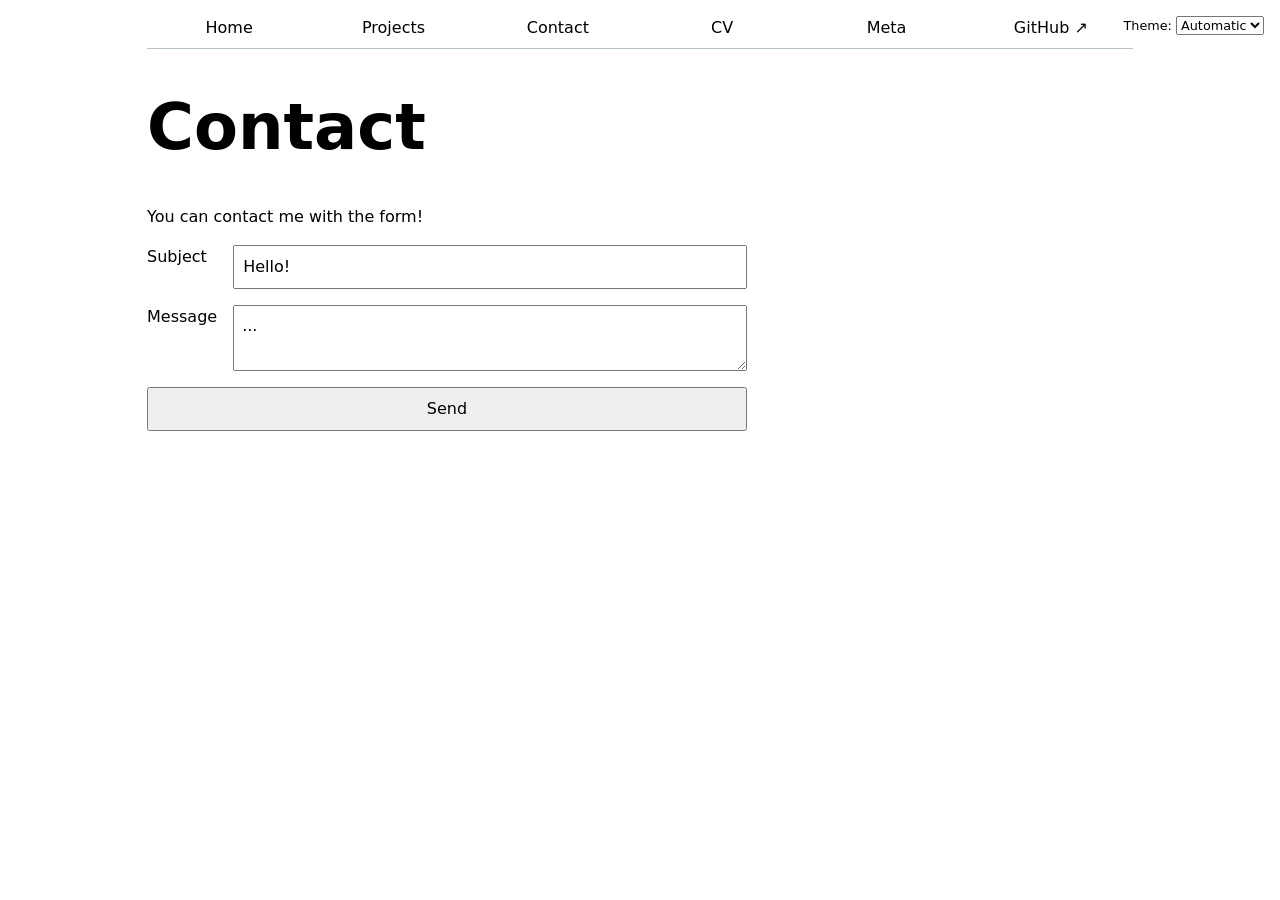
<file: contact/index.html>
<!DOCTYPE html>
<html lang="en">
<head>
  <meta charset="UTF-8">
  <meta name="viewport" content="width=device-width, initial-scale=1.0">
  <title>Ananya Wasker - Contact information</title>
  <link rel="stylesheet" href="../style.css">
</head>


<body>

  <main>
    <h1>Contact</h1>
    <p>You can contact me with the form!</p>

    <form action="mailto:ananyawasker@gmail.com">
      <label>
        Subject
        <input name="subject" value="Hello!">
      </label>
    
      <label>
        Message
        <textarea name="body">...</textarea>
      </label>
    
      <button>Send</button>
    </form>
  </main>
  <script type="module" src="../global.js"></script>

</body>
</html>
</file>
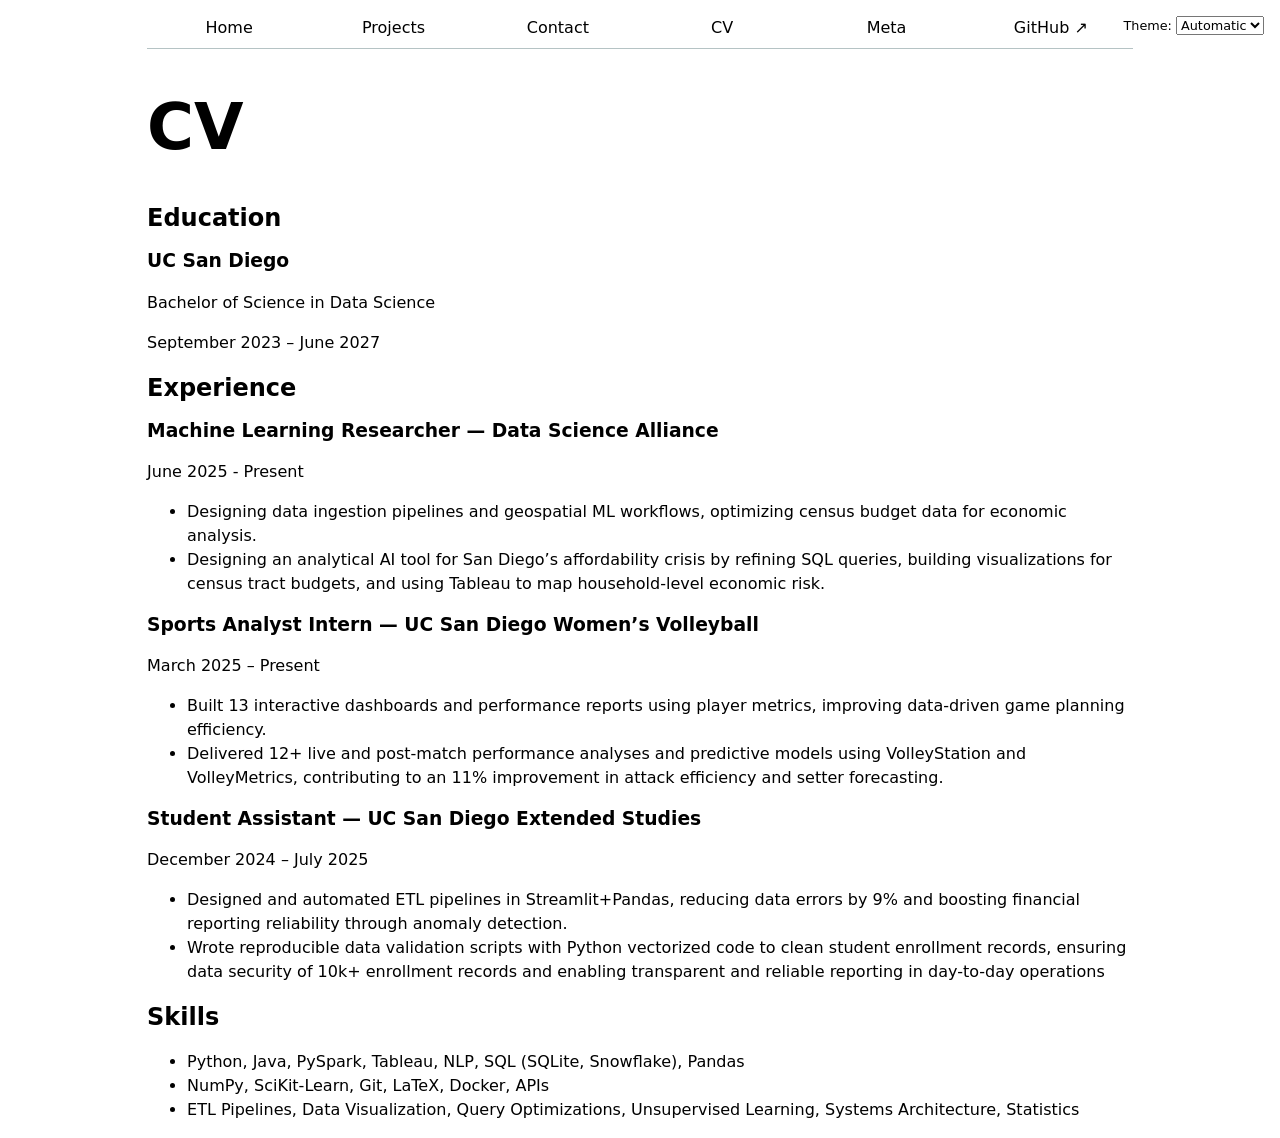
<file: cv/index.html>
<!DOCTYPE html>
<html lang="en">
<head>
  <meta charset="UTF-8">
  <meta name="viewport" content="width=device-width, initial-scale=1.0">
  <title>Ananya Wasker - CV </title>
  <link rel="stylesheet" href="../style.css">
</head>

<body>

  <main>
    <h1>CV</h1>

    <section>
      <h2>Education</h2>

      <article>
        <h3>UC San Diego</h3>
        <p>Bachelor of Science in Data Science</p>
        <p><time datetime="2023-09">September 2023</time> – <time datetime="2027-06">June 2027</time></p>
      </article>
    </section>

    <section>
      <h2>Experience</h2>

      <article>
        <h3>Machine Learning Researcher — Data Science Alliance</h3>
        <p><time datetime="2025-06">June 2025</time> - Present </p>
        <ul>
          <li>Designing data ingestion pipelines and geospatial ML workflows, optimizing census budget data for economic analysis.</li>
          <li>Designing an analytical AI tool for San Diego’s affordability crisis by refining SQL queries, building visualizations for census
            tract budgets, and using Tableau to map household-level economic risk.</li>
        </ul>
      </article>


      <article>
        <h3>Sports Analyst Intern — UC San Diego Women’s Volleyball </h3>
        <p><time datetime="2025-03">March 2025</time> – Present </p>
        <ul>
          <li>Built 13 interactive dashboards and performance reports using player metrics, improving data-driven game planning efficiency.</li>
          <li>Delivered 12+ live and post-match performance analyses and predictive models using VolleyStation and VolleyMetrics,
            contributing to an 11% improvement in attack efficiency and setter forecasting.</li>
        </ul>
      </article>


      <article>
        <h3>Student Assistant — UC San Diego Extended Studies</h3>
        <p><time datetime="2024-12">December 2024</time> – <time datetime="2025-07">July 2025</time></p>
        <ul>
          <li>Designed and automated ETL pipelines in Streamlit+Pandas, reducing data errors by 9% and boosting financial reporting
            reliability through anomaly detection.</li>
          <li>Wrote reproducible data validation scripts with Python vectorized code to clean student enrollment records, ensuring data
            security of 10k+ enrollment records and enabling transparent and reliable reporting in day-to-day operations</li>
        </ul>
      </article>

    </section>

    <section>
      <h2>Skills</h2>
      <ul>
        <li>Python, Java, PySpark, Tableau, NLP, SQL (SQLite, Snowflake), Pandas</li>
        <li>NumPy, SciKit-Learn, Git, LaTeX, Docker, APIs</li>
        <li>ETL Pipelines, Data Visualization, Query Optimizations, Unsupervised Learning, Systems Architecture, Statistics</li>
      </ul>
    </section>

  </main>
  <script type="module" src="../global.js"></script>

</body>
</html>
</file>
<file: style.css>
:root {
  --color-accent: oklch(65% 50% 278);
}

html {
  accent-color: var(--color-accent);
  color-scheme: light dark;
}

body {
  font: 100%/1.5 system-ui;
  max-width: 100ch;
  margin-inline: max(1em, (100% - 100ch) / 2);
  padding-inline: 1em;
}

h1, h2, h3, h4, h5, h6 {
  line-height: 1.1;
  text-wrap: balance;
}

h1 {
  font-size: 400%;
}

nav {
  display: flex;
  margin-bottom: 2em;
  border-bottom: 1px solid var(--border-color);
  --border-color: oklch(50% 10% 200 / 40%);
}

nav ul,
nav li {
  display: contents;
}

nav a {
  flex: 1;
  text-decoration: none;
  color: inherit;
  text-align: center;
  padding: 0.5em;
}

nav a:hover {
  border-bottom: 0.4em solid var(--color-accent);
  padding-bottom: 0.1em;
  background-color: color-mix(in oklch, var(--color-accent), canvas 85%);
}

nav a.current {
  border-bottom: 0.4em solid var(--border-color);
  padding-bottom: 0.1em;
}

form {
  display: grid;
  grid-template-columns: auto 1fr;
  gap: 1em;
  max-width: 600px;
}

form label {
  display: grid;
  grid-template-columns: subgrid;
  grid-column: 1 / -1;
}

form button {
  grid-column: 1 / -1;
}

input,
textarea,
button {
  font: inherit;
  width: 100%;
  box-sizing: border-box;
  padding: 0.5em;
}

.projects {
  display: grid;
  grid-template-columns: repeat(auto-fill, minmax(15em, 1fr));
  gap: 1em;
  margin: 0;
  padding: 0;
}

.projects article {
  display: grid;
  grid-template-rows: subgrid;
  grid-row: span 4;
}

.projects article h2,
.projects article h3 {
  margin: 0;
}

.projects article img {
  width: 100%;
  aspect-ratio: 16 / 9;
  object-fit: cover;
}

.project-body {
  display: grid;
}

.project-year {
  margin: 0;
  font-family: Baskerville, Georgia, serif;
  font-variant-numeric: oldstyle-nums;
  color: color-mix(in oklch, canvastext, canvas 40%);
  font-size: 0.9em;
}

img.profile {
  max-width: 200px;
  border-radius: 50%;
  display: block;
  margin-bottom: 1rem;
}

.color-scheme {
  position: absolute;
  top: 1rem;
  right: 1rem;
  font-size: 80%;
  font-family: inherit;
}

.color-scheme select {
  font: inherit;
}

#profile-stats dl {
  display: grid;
  grid-template-columns: repeat(4, 1fr);
  gap: 0.5em 1em;
  margin: 0;
  padding: 1em;
  background: color-mix(in oklch, var(--color-accent), canvas 90%);
  border-radius: 0.5em;
}

#profile-stats dt {
  grid-row: 1;
  font-weight: bold;
  font-size: 0.85em;
  text-transform: uppercase;
  letter-spacing: 0.05em;
  color: color-mix(in oklch, var(--color-accent), canvastext 60%);
}

#profile-stats dd {
  grid-row: 2;
  margin: 0;
  font-size: 2em;
  font-weight: bold;
  color: var(--color-accent);
}

#projects-pie-plot {
  max-width: 20em;
  overflow: visible;
  flex-shrink: 0;
}

#projects-pie-plot path {
  cursor: pointer;
  transition: 300ms;
}

#projects-pie-plot:has(path:hover) path:not(:hover) {
  opacity: 0.5;
}

#projects-pie-plot path.selected {
  fill: oklch(60% 45% 0) !important;
}

.viz-container {
  display: flex;
  align-items: center;
  gap: 2em;
  flex-wrap: wrap;
  margin-block: 2em;
}

.legend {
  flex: 1;
  display: grid;
  grid-template-columns: repeat(auto-fill, minmax(9em, 1fr));
  gap: 0.75em;
  list-style: none;
  margin: 0;
  padding: 1em;
  border: 1px solid color-mix(in oklch, canvastext, canvas 70%);
  border-radius: 0.5em;
}

.legend-item {
  display: flex;
  align-items: center;
  gap: 0.5em;
  cursor: pointer;
  transition: opacity 200ms;
}

.legend-item.selected {
  --color: oklch(60% 45% 0) !important;
}

.swatch {
  display: inline-block;
  width: 1em;
  aspect-ratio: 1 / 1;
  border-radius: 3px;
  background-color: var(--color);
  flex-shrink: 0;
}

.searchBar {
  display: block;
  width: 100%;
  max-width: 40em;
  margin-block: 1em;
  padding: 0.5em 0.75em;
  font: inherit;
  border: 1px solid color-mix(in oklch, canvastext, canvas 60%);
  border-radius: 0.4em;
  box-sizing: border-box;
}

dl.stats {
  display: grid;
  grid-template-columns: auto 1fr;
  gap: 0.3em 1.5em;
  margin: 0;
  padding: 1em;
  background: color-mix(in oklch, var(--color-accent), canvas 92%);
  border-radius: 0.5em;
}

dl.stats dt {
  font-weight: bold;
  font-size: 0.82em;
  text-transform: uppercase;
  letter-spacing: 0.04em;
  color: color-mix(in oklch, var(--color-accent), canvastext 55%);
  margin: 0;
}

dl.stats dd {
  margin: 0;
  font-size: 1em;
  font-weight: 600;
  color: canvastext;
}

dl.info {
  display: grid;
  grid-template-columns: auto 1fr;
  gap: 0.3em 1em;
  margin: 0;
}

dl.info dt {
  font-size: 0.8em;
  text-transform: uppercase;
  letter-spacing: 0.04em;
  color: color-mix(in oklch, canvastext, canvas 40%);
  margin: 0;
}

dl.info dd {
  margin: 0;
  font-weight: 600;
  word-break: break-all;
}

.tooltip {
  position: fixed;
  top: 1em;
  left: 1em;
  background: color-mix(in oklch, canvas, transparent 10%);
  box-shadow: 0 4px 16px oklch(0% 0% 0 / 18%);
  border-radius: 0.5em;
  padding: 0.75em 1em;
  pointer-events: none;
  z-index: 100;
  backdrop-filter: blur(6px);
  transition-duration: 300ms;
  transition-property: opacity, visibility;
}

dl.info[hidden]:not(:hover, :focus-within) {
  opacity: 0;
  visibility: hidden;
}

#chart svg {
  width: 100%;
  height: auto;
}

circle {
  transition: 200ms;
  transform-origin: center;
  transform-box: fill-box;
}

circle:hover {
  transform: scale(1.5);
}

circle.selected {
  fill: oklch(60% 45% 0);
}

.gridlines line {
  stroke: color-mix(in oklch, canvastext, canvas 80%);
  stroke-dasharray: 3 3;
}

.gridlines path {
  display: none;
}

@keyframes marching-ants {
  to { stroke-dashoffset: -8; }
}

.selection {
  fill-opacity: 0.1;
  stroke: canvastext;
  stroke-opacity: 0.7;
  stroke-dasharray: 5 3;
  animation: marching-ants 2s linear infinite;
}

#language-breakdown {
  margin-top: 1em;
}

#selection-count {
  font-weight: 600;
  margin-top: 1em;
}
</file>
